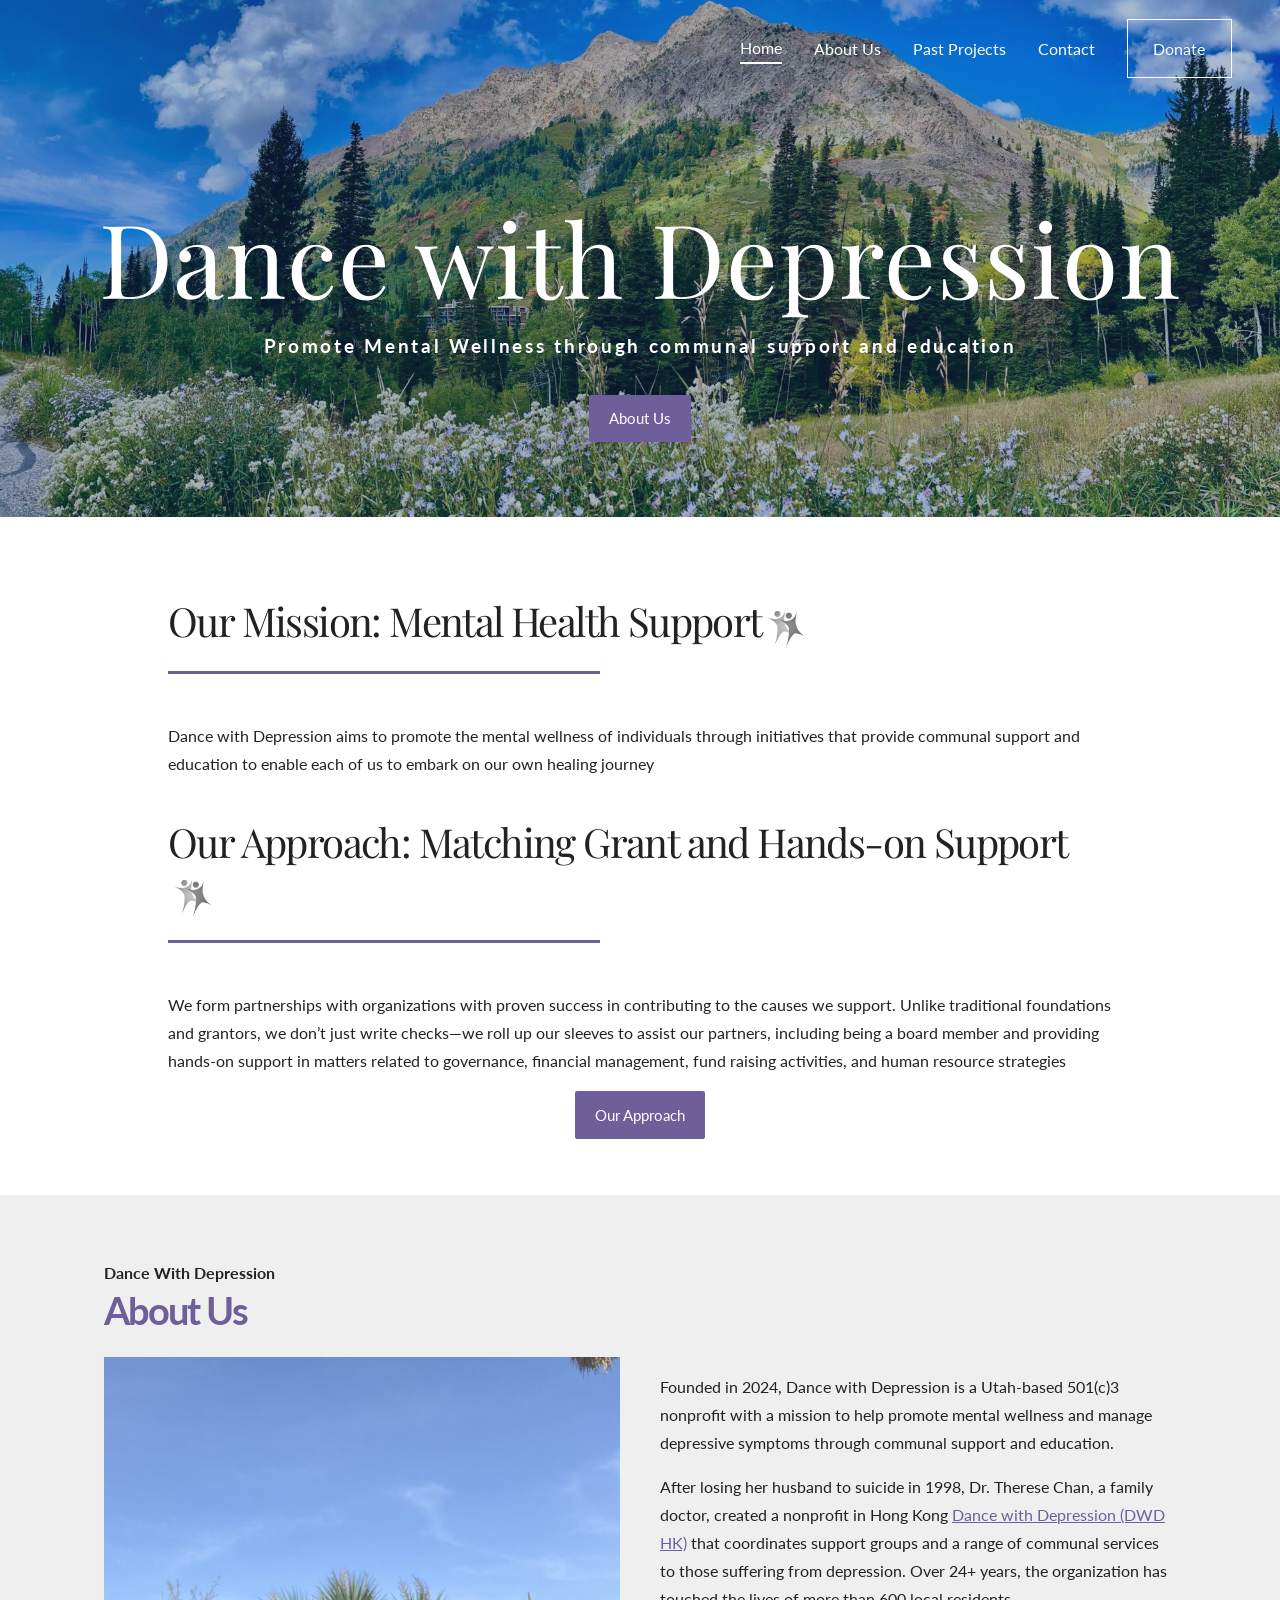
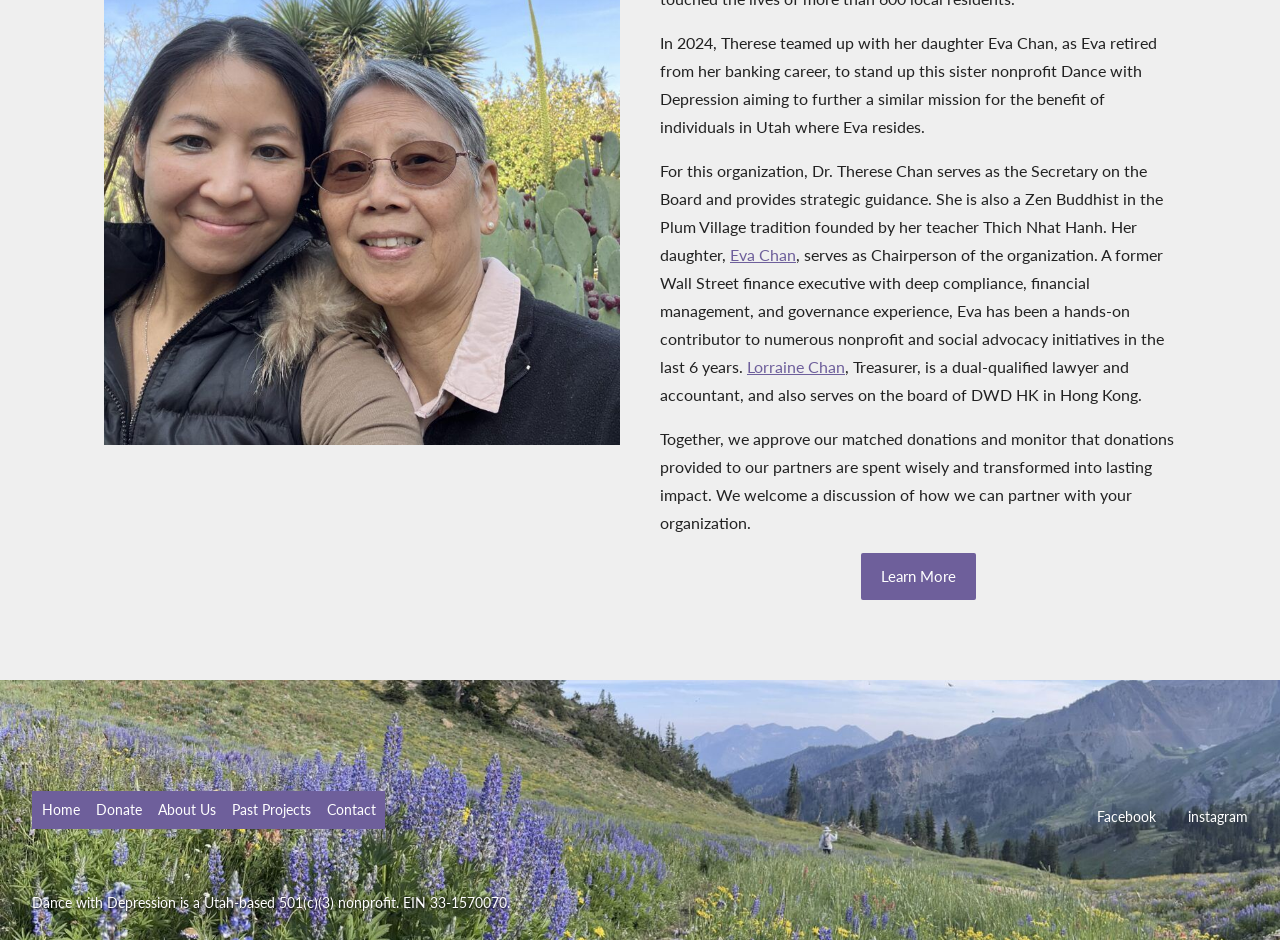
<file: index.html>
<!doctype html><html lang="en"><head><meta charset="utf-8"><meta name="viewport" content="width=device-width,initial-scale=1"><title>Home - Dance with Depression</title><meta name="description" content="Promote mental wellness through communal support and education."><meta property="og:title" content="Home - Dance with Depression"><meta property="og:image" content="https://dancewithdepression.org/images/social-share.png"><link rel="icon" href="images/favicon.png"><link rel="preconnect" href="https://fonts.googleapis.com"><link rel="preconnect" href="https://fonts.gstatic.com" crossorigin><link rel="stylesheet" href="https://fonts.googleapis.com/css2?family=Lato:wght@400;700&family=Playfair+Display:wght@400;600&display=swap"><link rel="stylesheet" href="styles.css?v=20261127"></head><body><a class="skip" href="#main">Skip to content</a><header class="top"><nav aria-label="Main"><a href="index.html" aria-current="page">Home</a><a href="about.html">About Us</a><a href="past-projects.html">Past Projects</a><a href="contact.html">Contact</a><a class="btn-line" href="donate.html">Donate</a></nav></header><main id="main"><section class="hero"><div class="hero-in"><img class="logo" src="images/logo.png" alt="Dance with Depression logo" width="150" height="150"><h1>Dance with Depression</h1><p class="tag">Promote Mental Wellness through communal support and education</p><a class="btn" href="about.html">About Us</a></div></section>
<section class="wrap text"><h2>Our Mission: Mental Health Support<img class="ico" src="images/logo.png" alt=""></h2><p>Dance with Depression aims to promote the mental wellness of individuals through initiatives that provide communal support and education to enable each of us to embark on our own healing journey</p><h2>Our Approach: Matching Grant and Hands-on Support<img class="ico" src="images/logo.png" alt=""></h2><p>We form partnerships with organizations with proven success in contributing to the causes we support. Unlike traditional foundations and grantors, we don’t just write checks—we roll up our sleeves to assist our partners, including being a board member and providing hands-on support in matters related to governance, financial management, fund raising activities, and human resource strategies</p><p class="c"><a class="btn" href="past-projects.html#approach">Our Approach</a></p></section>
<section class="band"><div class="wrap"><p class="label">Dance With Depression</p><h2 class="purple">About Us</h2><div class="two"><div><img width="768" height="1024" src="images/eva-and-therese.jpg" alt="Eva Chan and Dr. Therese Chan"></div><div><p>Founded in 2024, Dance with Depression is a Utah-based 501(c)3 nonprofit with a mission to help promote mental wellness and manage depressive symptoms through communal support and education.</p><p>After losing her husband to suicide in 1998, Dr. Therese Chan, a family doctor, created a nonprofit in Hong Kong <a href="https://www.dwd.org.hk/">Dance with Depression (DWD HK)</a> that coordinates support groups and a range of communal services to those suffering from depression. Over 24+ years, the organization has touched the lives of more than 600 local residents.</p><p>In 2024, Therese teamed up with her daughter Eva Chan, as Eva retired from her banking career, to stand up this sister nonprofit Dance with Depression aiming to further a similar mission for the benefit of individuals in Utah where Eva resides.</p><p>For this organization, Dr. Therese Chan serves as the Secretary on the Board and provides strategic guidance. She is also a Zen Buddhist in the Plum Village tradition founded by her teacher Thich Nhat Hanh. Her daughter, <a href="https://www.linkedin.com/in/evachan101/">Eva Chan</a>, serves as Chairperson of the organization. A former Wall Street finance executive with deep compliance, financial management, and governance experience, Eva has been a hands-on contributor to numerous nonprofit and social advocacy initiatives in the last 6 years. <a href="https://www.linkedin.com/in/lorraine-chan-2460182b/">Lorraine Chan</a>, Treasurer, is a dual-qualified lawyer and accountant, and also serves on the board of DWD HK in Hong Kong.</p><p>Together, we approve our matched donations and monitor that donations provided to our partners are spent wisely and transformed into lasting impact. We welcome a discussion of how we can partner with your organization.</p><p class="c"><a class="btn" href="about.html">Learn More</a></p></div></div></div></section></main><footer class="foot"><nav class="bar" aria-label="Footer"><a href="index.html">Home</a><a href="donate.html">Donate</a><a href="about.html">About Us</a><a href="past-projects.html">Past Projects</a><a href="contact.html">Contact</a></nav><div class="social"><a href="http://www.facebook.com/@dancewithdepression">Facebook</a><a href="http://www.instagram.com/dancewithdepressionus">instagram</a></div><p class="small">Dance with Depression is a Utah-based 501(c)(3) nonprofit. EIN 33-1570070.</p></footer></body></html>
</file>
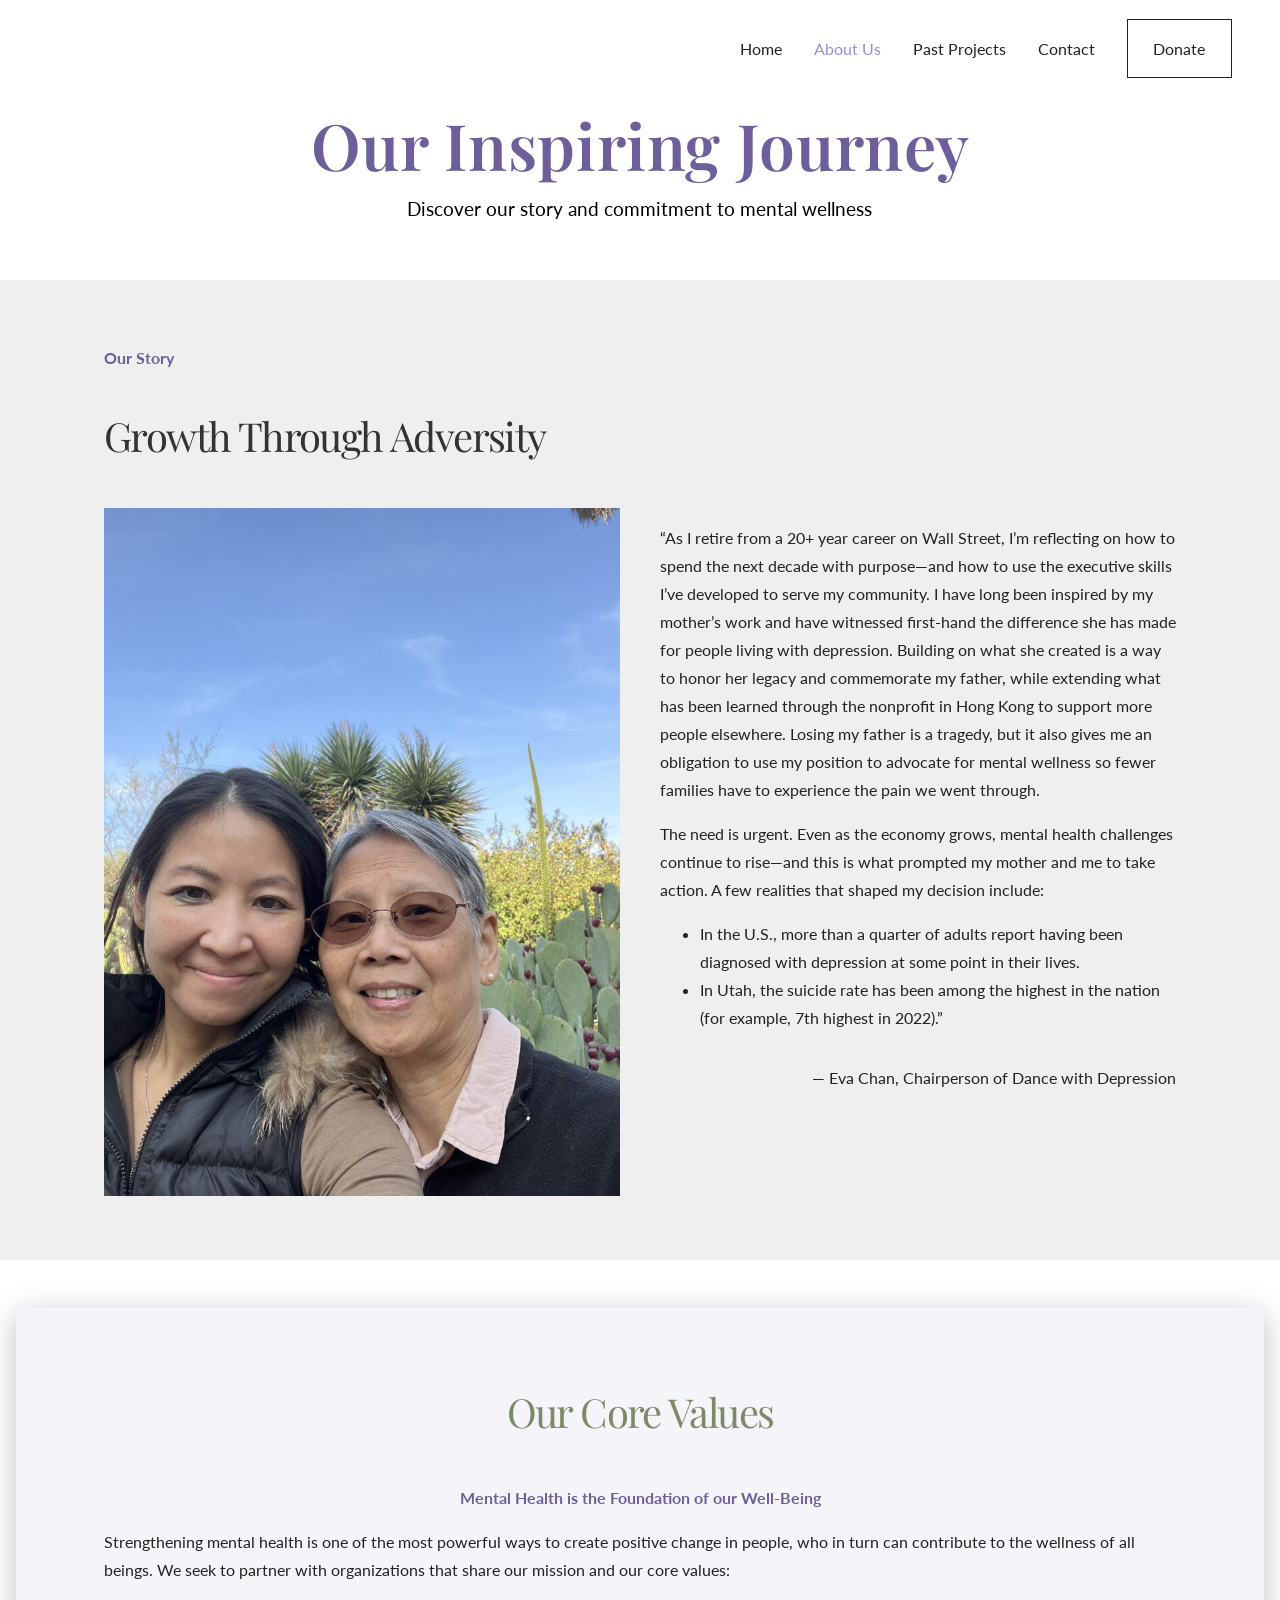
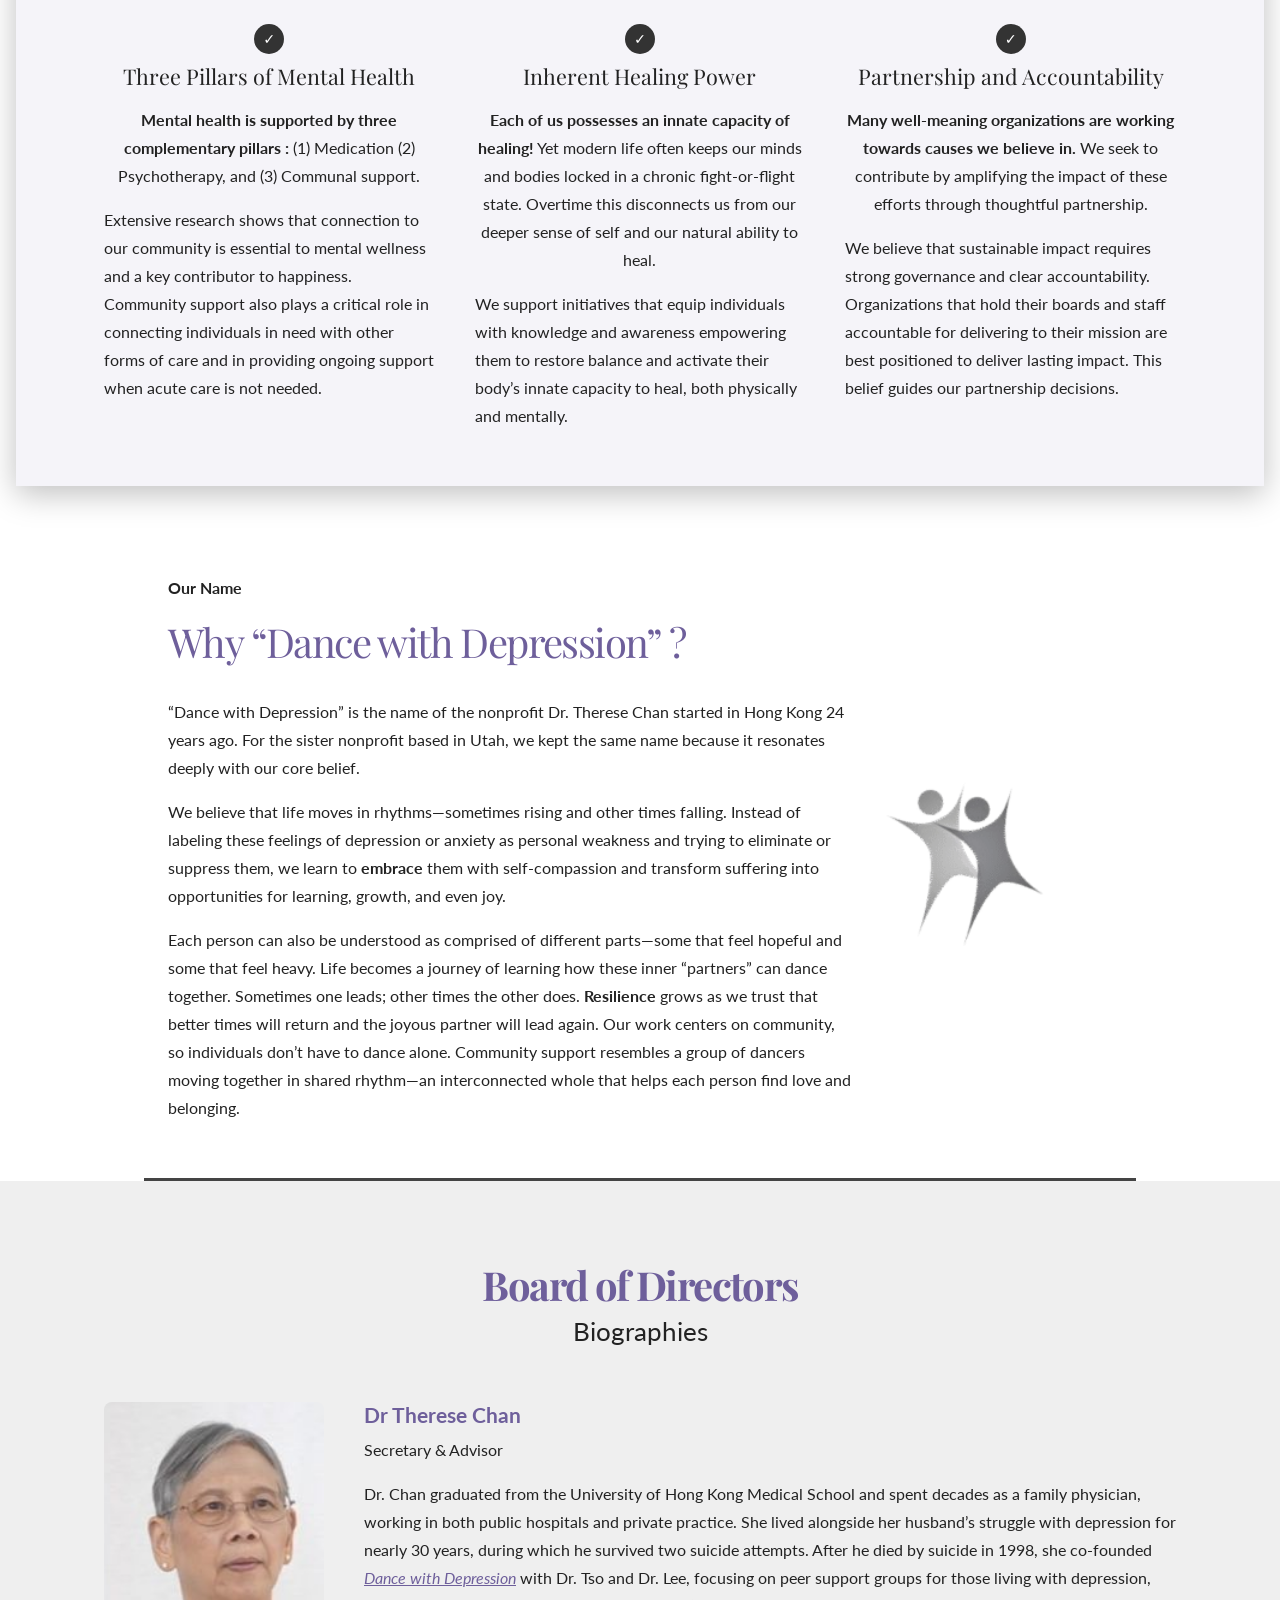
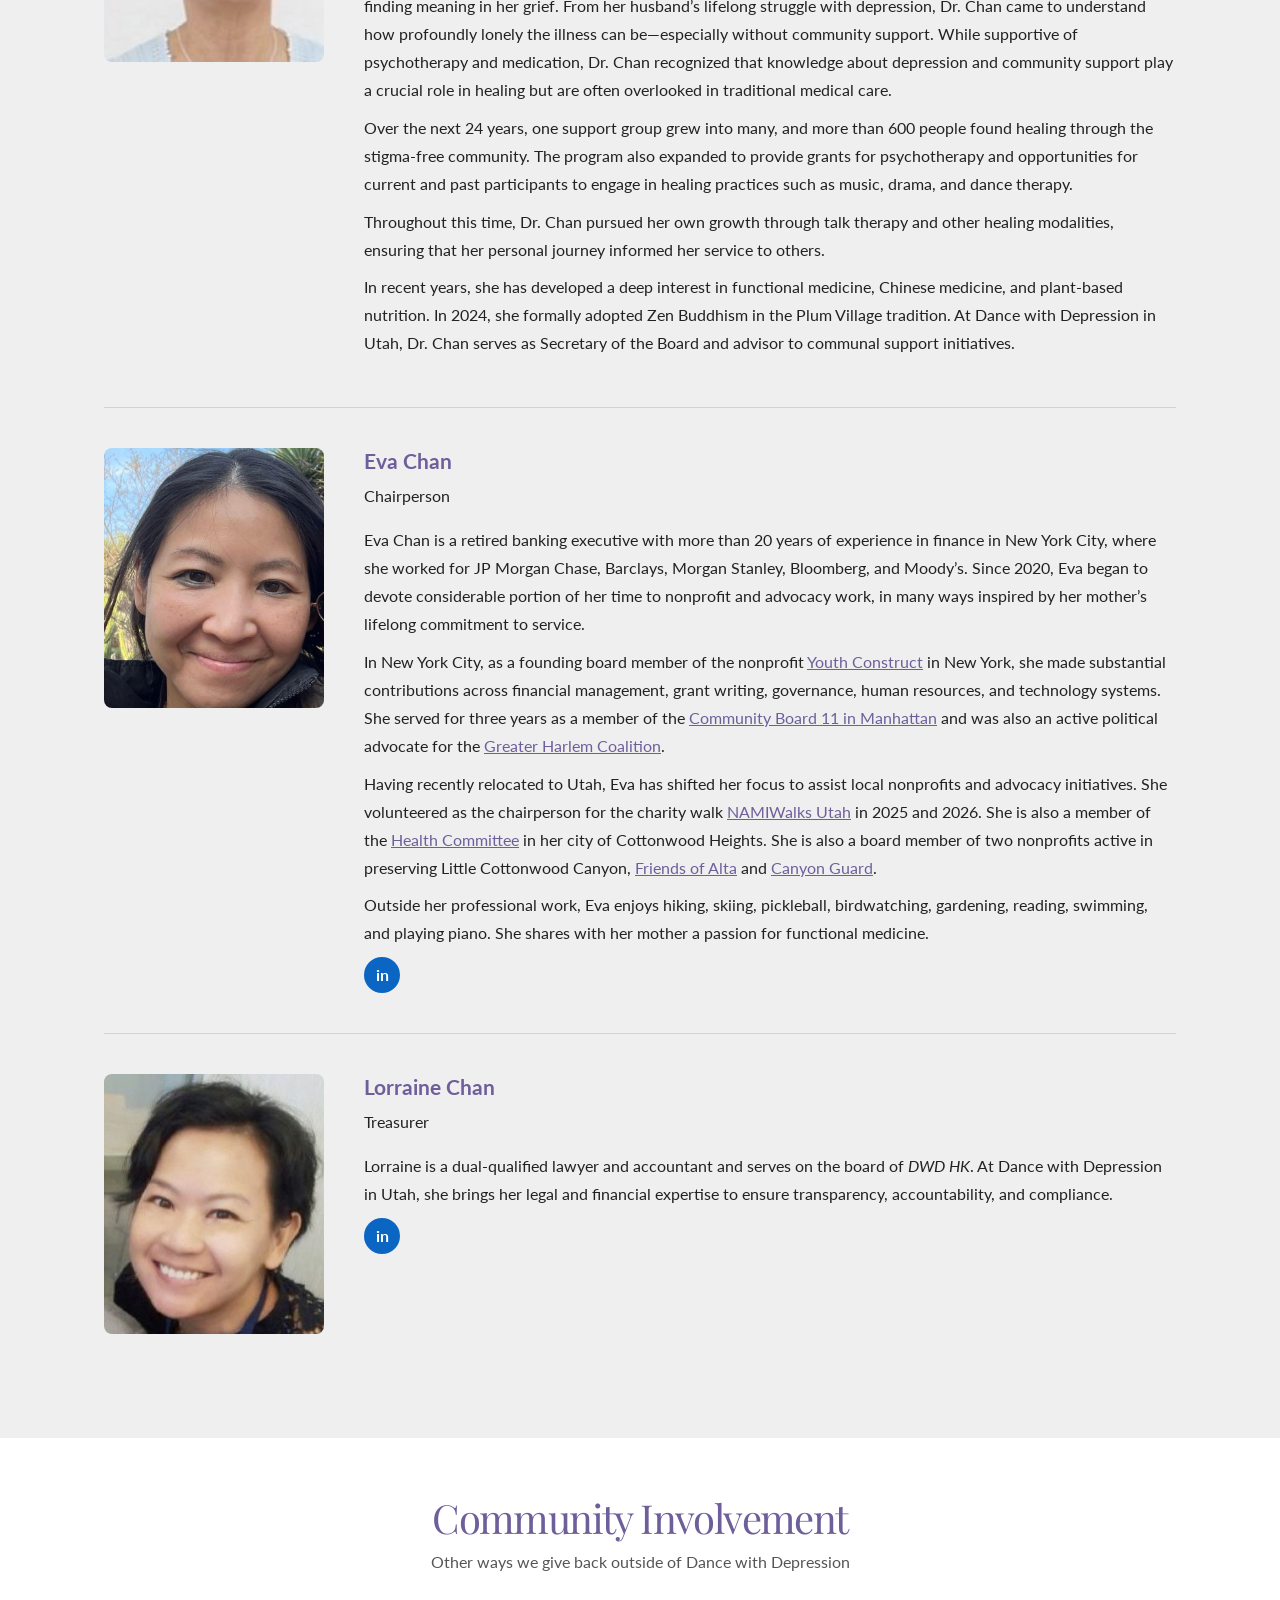
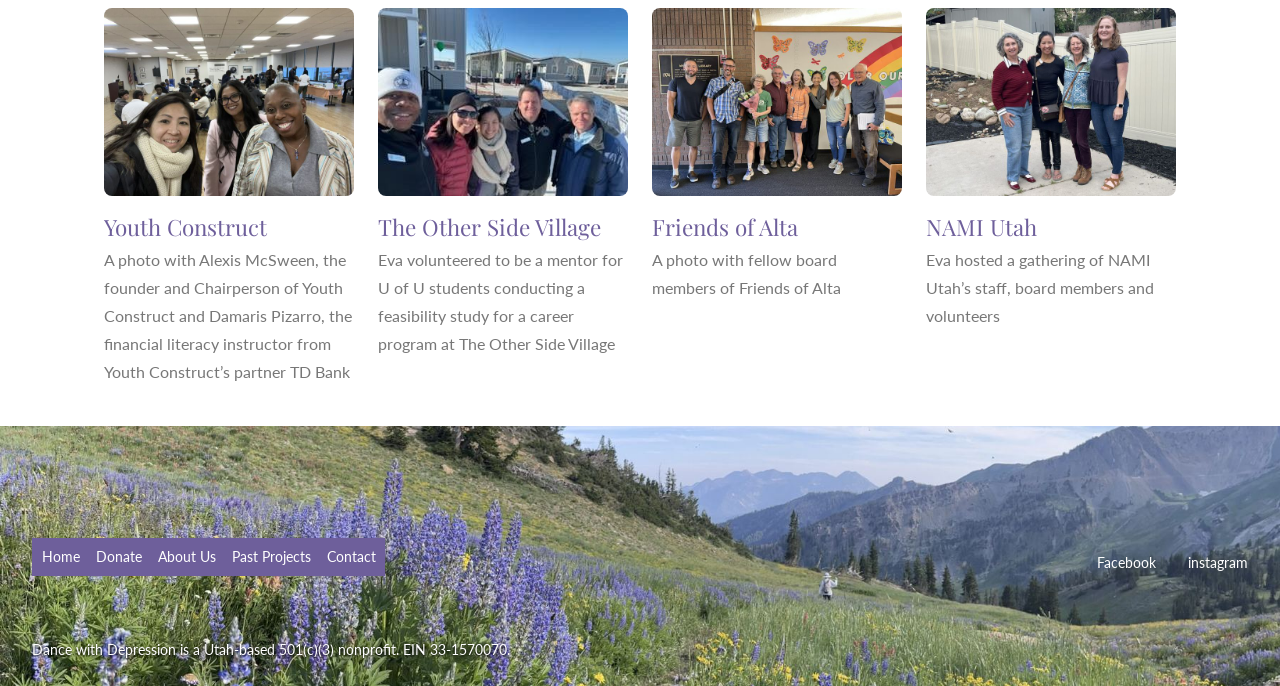
<file: about.html>
<!doctype html><html lang="en"><head><meta charset="utf-8"><meta name="viewport" content="width=device-width,initial-scale=1"><title>About Us - Dance with Depression</title><meta name="description" content="Our story and commitment to mental wellness."><meta property="og:title" content="About Us - Dance with Depression"><meta property="og:image" content="https://dancewithdepression.org/images/social-share.png"><link rel="icon" href="images/favicon.png"><link rel="preconnect" href="https://fonts.googleapis.com"><link rel="preconnect" href="https://fonts.gstatic.com" crossorigin><link rel="stylesheet" href="https://fonts.googleapis.com/css2?family=Lato:wght@400;700&family=Playfair+Display:wght@400;600&display=swap"><link rel="stylesheet" href="styles.css?v=20261127"></head><body class="sub"><a class="skip" href="#main">Skip to content</a><header class="top"><nav aria-label="Main"><a href="index.html">Home</a><a href="about.html" aria-current="page">About Us</a><a href="past-projects.html">Past Projects</a><a href="contact.html">Contact</a><a class="btn-line" href="donate.html">Donate</a></nav></header><main id="main"><section class="hero sm"><div class="hero-in"><h1>Our Inspiring Journey</h1><p class="tag">Discover our story and commitment to mental wellness</p></div></section>
<section class="band"><div class="wrap"><p class="label purple-t">Our Story</p><h2 class="plain">Growth Through Adversity</h2><div class="two"><div><img width="768" height="1024" class="" src="images/eva-and-therese.jpg" alt="Eva Chan and Dr. Therese Chan" loading="lazy"></div><div class="quote"><p>“As I retire from a 20+ year career on Wall Street, I’m reflecting on how to spend the next decade with purpose—and how to use the executive skills I’ve developed to serve my community. I have long been inspired by my mother’s work and have witnessed first-hand the difference she has made for people living with depression. Building on what she created is a way to honor her legacy and commemorate my father, while extending what has been learned through the nonprofit in Hong Kong to support more people elsewhere. Losing my father is a tragedy, but it also gives me an obligation to use my position to advocate for mental wellness so fewer families have to experience the pain we went through.</p><p>The need is urgent. Even as the economy grows, mental health challenges continue to rise—and this is what prompted my mother and me to take action. A few realities that shaped my decision include:</p><ul><li>In the U.S., more than a quarter of adults report having been diagnosed with depression at some point in their lives.</li><li>In Utah, the suicide rate has been among the highest in the nation (for example, 7th highest in 2022).”</li></ul><p class="sig">— Eva Chan, Chairperson of Dance with Depression</p></div></div></div></section>
<section class="values"><div class="wrap"><h2 class="sage c">Our Core Values</h2><p class="c sub-h">Mental Health is the Foundation of our Well-Being</p><p>Strengthening mental health is one of the most powerful ways to create positive change in people, who in turn can contribute to the wellness of all beings. We seek to partner with organizations that share our mission and our core values:</p><div class="cols3">
<div><span class="chk" aria-hidden="true">✓</span><h3>Three Pillars of Mental Health</h3><p class="c"><strong>Mental health is supported by three complementary pillars :</strong> (1) Medication (2) Psychotherapy, and (3) Communal support.</p><p>Extensive research shows that connection to our community is essential to mental wellness and a key contributor to happiness. Community support also plays a critical role in connecting individuals in need with other forms of care and in providing ongoing support when acute care is not needed.</p></div>
<div><span class="chk" aria-hidden="true">✓</span><h3>Inherent Healing Power</h3><p class="c"><strong>Each of us possesses an innate capacity of healing!</strong> Yet modern life often keeps our minds and bodies locked in a chronic fight-or-flight state. Overtime this disconnects us from our deeper sense of self and our natural ability to heal.</p><p>We support initiatives that equip individuals with knowledge and awareness empowering them to restore balance and activate their body’s innate capacity to heal, both physically and mentally.</p></div>
<div><span class="chk" aria-hidden="true">✓</span><h3>Partnership and Accountability</h3><p class="c"><strong>Many well-meaning organizations are working towards causes we believe in.</strong> We seek to contribute by amplifying the impact of these efforts through thoughtful partnership.</p><p>We believe that sustainable impact requires strong governance and clear accountability. Organizations that hold their boards and staff accountable for delivering to their mission are best positioned to deliver lasting impact. This belief guides our partnership decisions.</p></div></div></div></section>
<section class="wrap name"><div><p class="label">Our Name</p><h2 class="purple-h">Why “Dance with Depression” ?</h2><p>“Dance with Depression” is the name of the nonprofit Dr. Therese Chan started in Hong Kong 24 years ago. For the sister nonprofit based in Utah, we kept the same name because it resonates deeply with our core belief.</p><p>We believe that life moves in rhythms—sometimes rising and other times falling. Instead of labeling these feelings of depression or anxiety as personal weakness and trying to eliminate or suppress them, we learn to <strong>embrace</strong> them with self-compassion and transform suffering into opportunities for learning, growth, and even joy.</p><p>Each person can also be understood as comprised of different parts—some that feel hopeful and some that feel heavy. Life becomes a journey of learning how these inner “partners” can dance together. Sometimes one leads; other times the other does. <strong>Resilience</strong> grows as we trust that better times will return and the joyous partner will lead again. Our work centers on community, so individuals don’t have to dance alone. Community support resembles a group of dancers moving together in shared rhythm—an interconnected whole that helps each person find love and belonging.</p></div><img width="150" height="150" class="big-logo" src="images/logo.png" alt="Dance with Depression logo"></section>
<section class="band"><div class="wrap"><h2 class="purple-h c bold">Board of Directors</h2><p class="c bio-sub">Biographies</p><div class="bios">
<article><img width="195" height="205" class="" src="images/therese-headshot.jpg" alt="Dr. Therese Chan" loading="lazy"><div class="bio-text"><h3>Dr Therese Chan</h3><p>Secretary &amp; Advisor</p><p>Dr. Chan graduated from the University of Hong Kong Medical School and spent decades as a family physician, working in both public hospitals and private practice. She lived alongside her husband’s struggle with depression for nearly 30 years, during which he survived two suicide attempts. After he died by suicide in 1998, she co-founded <a href="https://www.dwd.org.hk"><em>Dance with Depression</em></a> with Dr. Tso and Dr. Lee, focusing on peer support groups for those living with depression, finding meaning in her grief. From her husband’s lifelong struggle with depression, Dr. Chan came to understand how profoundly lonely the illness can be—especially without community support. While supportive of psychotherapy and medication, Dr. Chan recognized that knowledge about depression and community support play a crucial role in healing but are often overlooked in traditional medical care.</p><p>Over the next 24 years, one support group grew into many, and more than 600 people found healing through the stigma-free community. The program also expanded to provide grants for psychotherapy and opportunities for current and past participants to engage in healing practices such as music, drama, and dance therapy.</p><p>Throughout this time, Dr. Chan pursued her own growth through talk therapy and other healing modalities, ensuring that her personal journey informed her service to others.</p><p>In recent years, she has developed a deep interest in functional medicine, Chinese medicine, and plant-based nutrition. In 2024, she formally adopted Zen Buddhism in the Plum Village tradition. At Dance with Depression in Utah, Dr. Chan serves as Secretary of the Board and advisor to communal support initiatives.</p></div></article>
<article><img width="637" height="998" class="" src="images/eva-headshot.jpg" alt="Eva Chan" loading="lazy"><div class="bio-text"><h3>Eva Chan</h3><p>Chairperson</p><p>Eva Chan is a retired banking executive with more than 20 years of experience in finance in New York City, where she worked for JP Morgan Chase, Barclays, Morgan Stanley, Bloomberg, and Moody’s. Since 2020, Eva began to devote considerable portion of her time to nonprofit and advocacy work, in many ways inspired by her mother’s lifelong commitment to service.</p><p>In New York City, as a founding board member of the nonprofit <a href="http://www.youthconstruct.org">Youth Construct</a> in New York, she made substantial contributions across financial management, grant writing, governance, human resources, and technology systems. She served for three years as a member of the <a href="https://www.cb11m.org/">Community Board 11 in Manhattan</a> and was also an active political advocate for the <a href="http://www.greaterharlem.nyc">Greater Harlem Coalition</a>.</p><p>Having recently relocated to Utah, Eva has shifted her focus to assist local nonprofits and advocacy initiatives. She volunteered as the chairperson for the charity walk <a href="http://www.namiwalks.org/utah">NAMIWalks Utah</a> in 2025 and 2026. She is also a member of the <a href="https://www.cottonwoodheights.utah.gov/community/health-in-the-heights">Health Committee</a> in her city of Cottonwood Heights. She is also a board member of two nonprofits active in preserving Little Cottonwood Canyon, <a href="http://www.friendsofalta.org">Friends of Alta</a> and <a href="http://www.canyonguard.org">Canyon Guard</a>.</p><p>Outside her professional work, Eva enjoys hiking, skiing, pickleball, birdwatching, gardening, reading, swimming, and playing piano. She shares with her mother a passion for functional medicine.</p><a class="li" href="https://www.linkedin.com/in/evachan101/" aria-label="LinkedIn">in</a></div></article>
<article><img width="400" height="400" class="" src="images/lorraine-headshot.jpg" alt="Lorraine Chan" loading="lazy"><div class="bio-text"><h3>Lorraine Chan</h3><p>Treasurer</p><p>Lorraine is a dual-qualified lawyer and accountant and serves on the board of <em>DWD HK</em>. At Dance with Depression in Utah, she brings her legal and financial expertise to ensure transparency, accountability, and compliance.</p><a class="li" href="https://www.linkedin.com/in/lorraine-chan-2460182b/" aria-label="LinkedIn">in</a></div></article></div></div></section>
<section class="wrap"><h2 class="purple-h c nb">Community Involvement</h2><p class="c sub-note">Other ways we give back outside of Dance with Depression</p><div class="cards">
<figure><img width="640" height="480" class="" src="images/youth-construct.jpg" alt="Youth Construct" loading="lazy"><h3>Youth Construct</h3><p>A photo with Alexis McSween, the founder and Chairperson of Youth Construct and Damaris Pizarro, the financial literacy instructor from Youth Construct’s partner TD Bank</p></figure>
<figure><img width="320" height="240" class="" src="images/other-side-village.jpg" alt="The Other Side Village" loading="lazy"><h3>The Other Side Village</h3><p>Eva volunteered to be a mentor for U of U students conducting a feasibility study for a career program at The Other Side Village</p></figure>
<figure><img width="640" height="480" class="" src="images/friends-of-alta.jpg" alt="Friends of Alta" loading="lazy"><h3>Friends of Alta</h3><p>A photo with fellow board members of Friends of Alta</p></figure>
<figure><img width="640" height="480" class="" src="images/nami-utah-gathering.jpg" alt="NAMI Utah gathering" loading="lazy"><h3>NAMI Utah</h3><p>Eva hosted a gathering of NAMI Utah’s staff, board members and volunteers</p></figure></div></section></main><footer class="foot"><nav class="bar" aria-label="Footer"><a href="index.html">Home</a><a href="donate.html">Donate</a><a href="about.html">About Us</a><a href="past-projects.html">Past Projects</a><a href="contact.html">Contact</a></nav><div class="social"><a href="http://www.facebook.com/@dancewithdepression">Facebook</a><a href="http://www.instagram.com/dancewithdepressionus">instagram</a></div><p class="small">Dance with Depression is a Utah-based 501(c)(3) nonprofit. EIN 33-1570070.</p></footer></body></html>
</file>
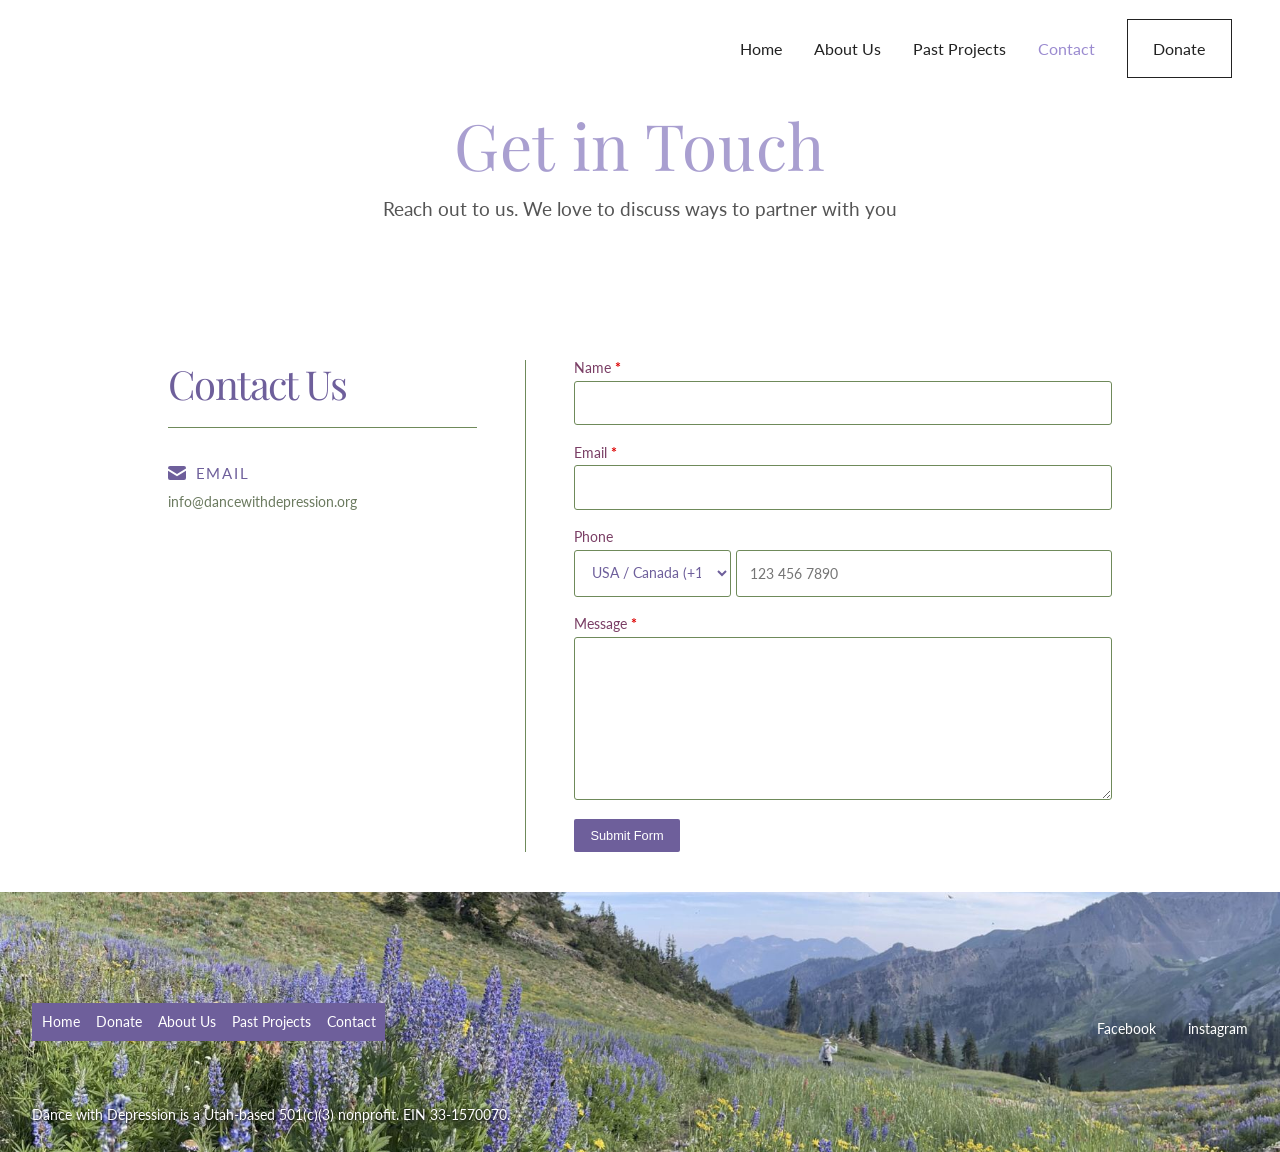
<file: contact.html>
<!doctype html><html lang="en"><head><meta charset="utf-8"><meta name="viewport" content="width=device-width,initial-scale=1"><title>Contact - Dance with Depression</title><meta name="description" content="Reach out to discuss ways to partner with us."><meta property="og:title" content="Contact - Dance with Depression"><meta property="og:image" content="https://dancewithdepression.org/images/social-share.png"><link rel="icon" href="images/favicon.png"><link rel="preconnect" href="https://fonts.googleapis.com"><link rel="preconnect" href="https://fonts.gstatic.com" crossorigin><link rel="stylesheet" href="https://fonts.googleapis.com/css2?family=Lato:wght@400;700&family=Playfair+Display:wght@400;600&display=swap"><link rel="stylesheet" href="styles.css?v=20261127"></head><body class="sub"><a class="skip" href="#main">Skip to content</a><header class="top"><nav aria-label="Main"><a href="index.html">Home</a><a href="about.html">About Us</a><a href="past-projects.html">Past Projects</a><a href="contact.html" aria-current="page">Contact</a><a class="btn-line" href="donate.html">Donate</a></nav></header><main id="main"><section class="hero sm tint"><div class="hero-in"><h1>Get in Touch</h1><p class="tag">Reach out to us. We love to discuss ways to partner with you</p></div></section>
<section class="wrap contact"><div class="cl"><h2 class="purple-h plain">Contact Us</h2><hr><p class="em"><svg width="18" height="14" viewBox="0 0 18 14" aria-hidden="true"><path fill="currentColor" d="M0 2a2 2 0 0 1 2-2h14a2 2 0 0 1 2 2v.5L9 8 0 2.5zM0 4.8l9 5.5 9-5.5V12a2 2 0 0 1-2 2H2a2 2 0 0 1-2-2z"/></svg> EMAIL</p><a class="mail" href="mailto:info@dancewithdepression.org">info@dancewithdepression.org</a></div>
<form action="https://formspree.io/f/mwlorkrr" method="post"><input type="text" name="_gotcha" style="display:none" tabindex="-1" autocomplete="off" aria-hidden="true"><label>Name <b>*</b><input name="name" required autocomplete="name"></label><label>Email <b>*</b><input type="email" name="email" required autocomplete="email"></label><label>Phone<span class="ph"><select name="phone_country" aria-label="Country code"><option>USA / Canada (+1)</option><option>United Kingdom (+44)</option><option>Hong Kong (+852)</option><option>China (+86)</option><option>Australia (+61)</option><option>Other</option></select><input type="tel" name="phone" placeholder="123 456 7890" autocomplete="tel-national"></span></label><label>Message <b>*</b><textarea name="message" rows="8" required></textarea></label><button class="btn sm-btn" type="submit">Submit Form</button></form></section></main><footer class="foot"><nav class="bar" aria-label="Footer"><a href="index.html">Home</a><a href="donate.html">Donate</a><a href="about.html">About Us</a><a href="past-projects.html">Past Projects</a><a href="contact.html">Contact</a></nav><div class="social"><a href="http://www.facebook.com/@dancewithdepression">Facebook</a><a href="http://www.instagram.com/dancewithdepressionus">instagram</a></div><p class="small">Dance with Depression is a Utah-based 501(c)(3) nonprofit. EIN 33-1570070.</p></footer></body></html>
</file>
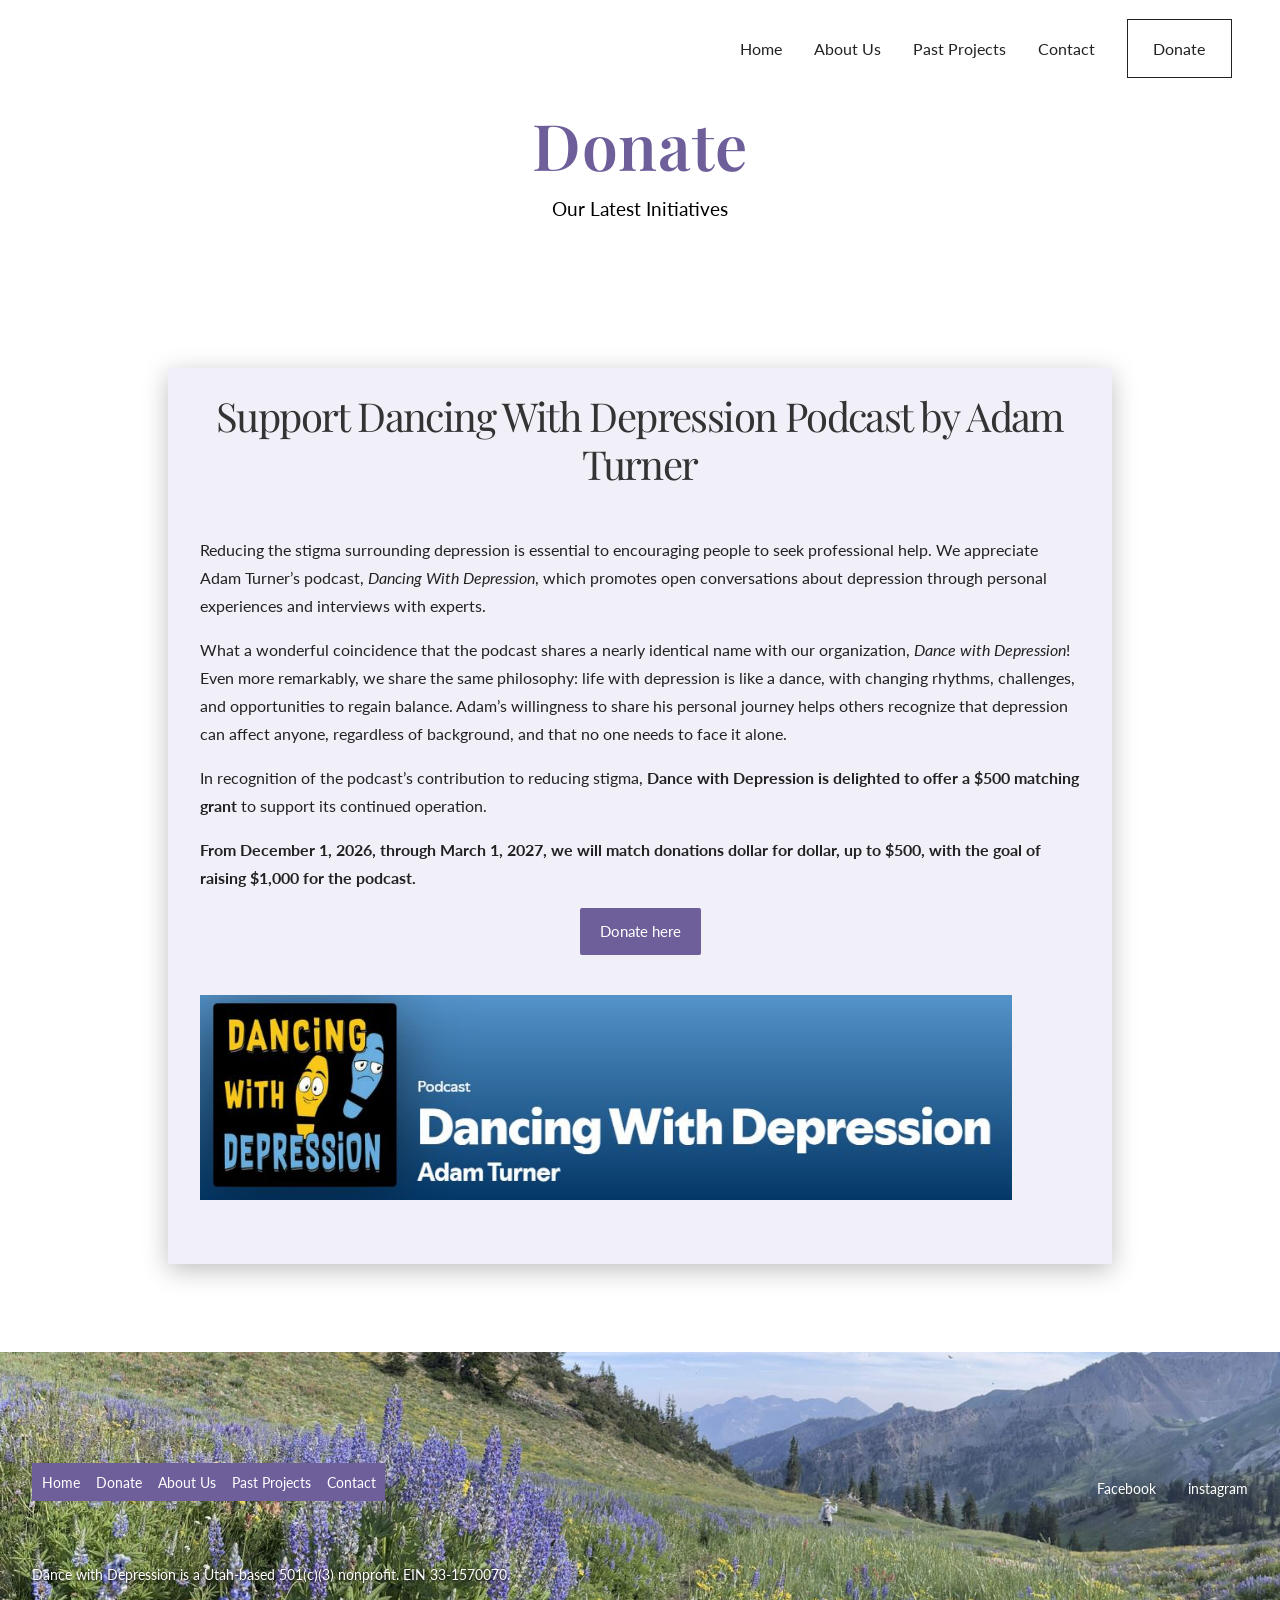
<file: donate.html>
<!doctype html><html lang="en"><head><meta charset="utf-8"><meta name="viewport" content="width=device-width,initial-scale=1"><title>Donate - Dance with Depression</title><meta name="description" content="Our latest initiatives: support the Dancing With Depression podcast."><meta property="og:title" content="Donate - Dance with Depression"><meta property="og:image" content="https://dancewithdepression.org/images/social-share.png"><link rel="icon" href="images/favicon.png"><link rel="preconnect" href="https://fonts.googleapis.com"><link rel="preconnect" href="https://fonts.gstatic.com" crossorigin><link rel="stylesheet" href="https://fonts.googleapis.com/css2?family=Lato:wght@400;700&family=Playfair+Display:wght@400;600&display=swap"><link rel="stylesheet" href="styles.css?v=20261127"></head><body class="sub"><a class="skip" href="#main">Skip to content</a><header class="top"><nav aria-label="Main"><a href="index.html">Home</a><a href="about.html">About Us</a><a href="past-projects.html">Past Projects</a><a href="contact.html">Contact</a><a class="btn-line" href="donate.html">Donate</a></nav></header><main id="main"><section class="hero sm"><div class="hero-in"><h1>Donate</h1><p class="tag">Our Latest Initiatives</p></div></section>
<section class="wrap text podcast"><div class="card"><h2 class="plain c bk">Support Dancing With Depression Podcast by Adam Turner</h2><p>Reducing the stigma surrounding depression is essential to encouraging people to seek professional help. We appreciate Adam Turner’s podcast, <em>Dancing With Depression</em>, which promotes open conversations about depression through personal experiences and interviews with experts.</p><p>What a wonderful coincidence that the podcast shares a nearly identical name with our organization, <em>Dance with Depression</em>! Even more remarkably, we share the same philosophy: life with depression is like a dance, with changing rhythms, challenges, and opportunities to regain balance. Adam’s willingness to share his personal journey helps others recognize that depression can affect anyone, regardless of background, and that no one needs to face it alone.</p><p>In recognition of the podcast’s contribution to reducing stigma, <strong>Dance with Depression is delighted to offer a $500 matching grant</strong> to support its continued operation.</p><p><strong>From December 1, 2026, through March 1, 2027, we will match donations dollar for dollar, up to $500, with the goal of raising $1,000 for the podcast.</strong></p><p class="c"><a class="btn" href="https://www.zeffy.com/en-US/donation-form/donate-to-dancing-with-depression-podcast">Donate here</a></p><a href="https://open.spotify.com/show/7tK5AiiuhHCbL87qJn6QFZ" class="banner"><img width="975" height="246" src="images/podcast-banner.jpg" alt="Dancing With Depression podcast by Adam Turner, on Spotify" loading="lazy"></a></div></section>
</main><footer class="foot"><nav class="bar" aria-label="Footer"><a href="index.html">Home</a><a href="donate.html">Donate</a><a href="about.html">About Us</a><a href="past-projects.html">Past Projects</a><a href="contact.html">Contact</a></nav><div class="social"><a href="http://www.facebook.com/@dancewithdepression">Facebook</a><a href="http://www.instagram.com/dancewithdepressionus">instagram</a></div><p class="small">Dance with Depression is a Utah-based 501(c)(3) nonprofit. EIN 33-1570070.</p></footer></body></html>
</file>
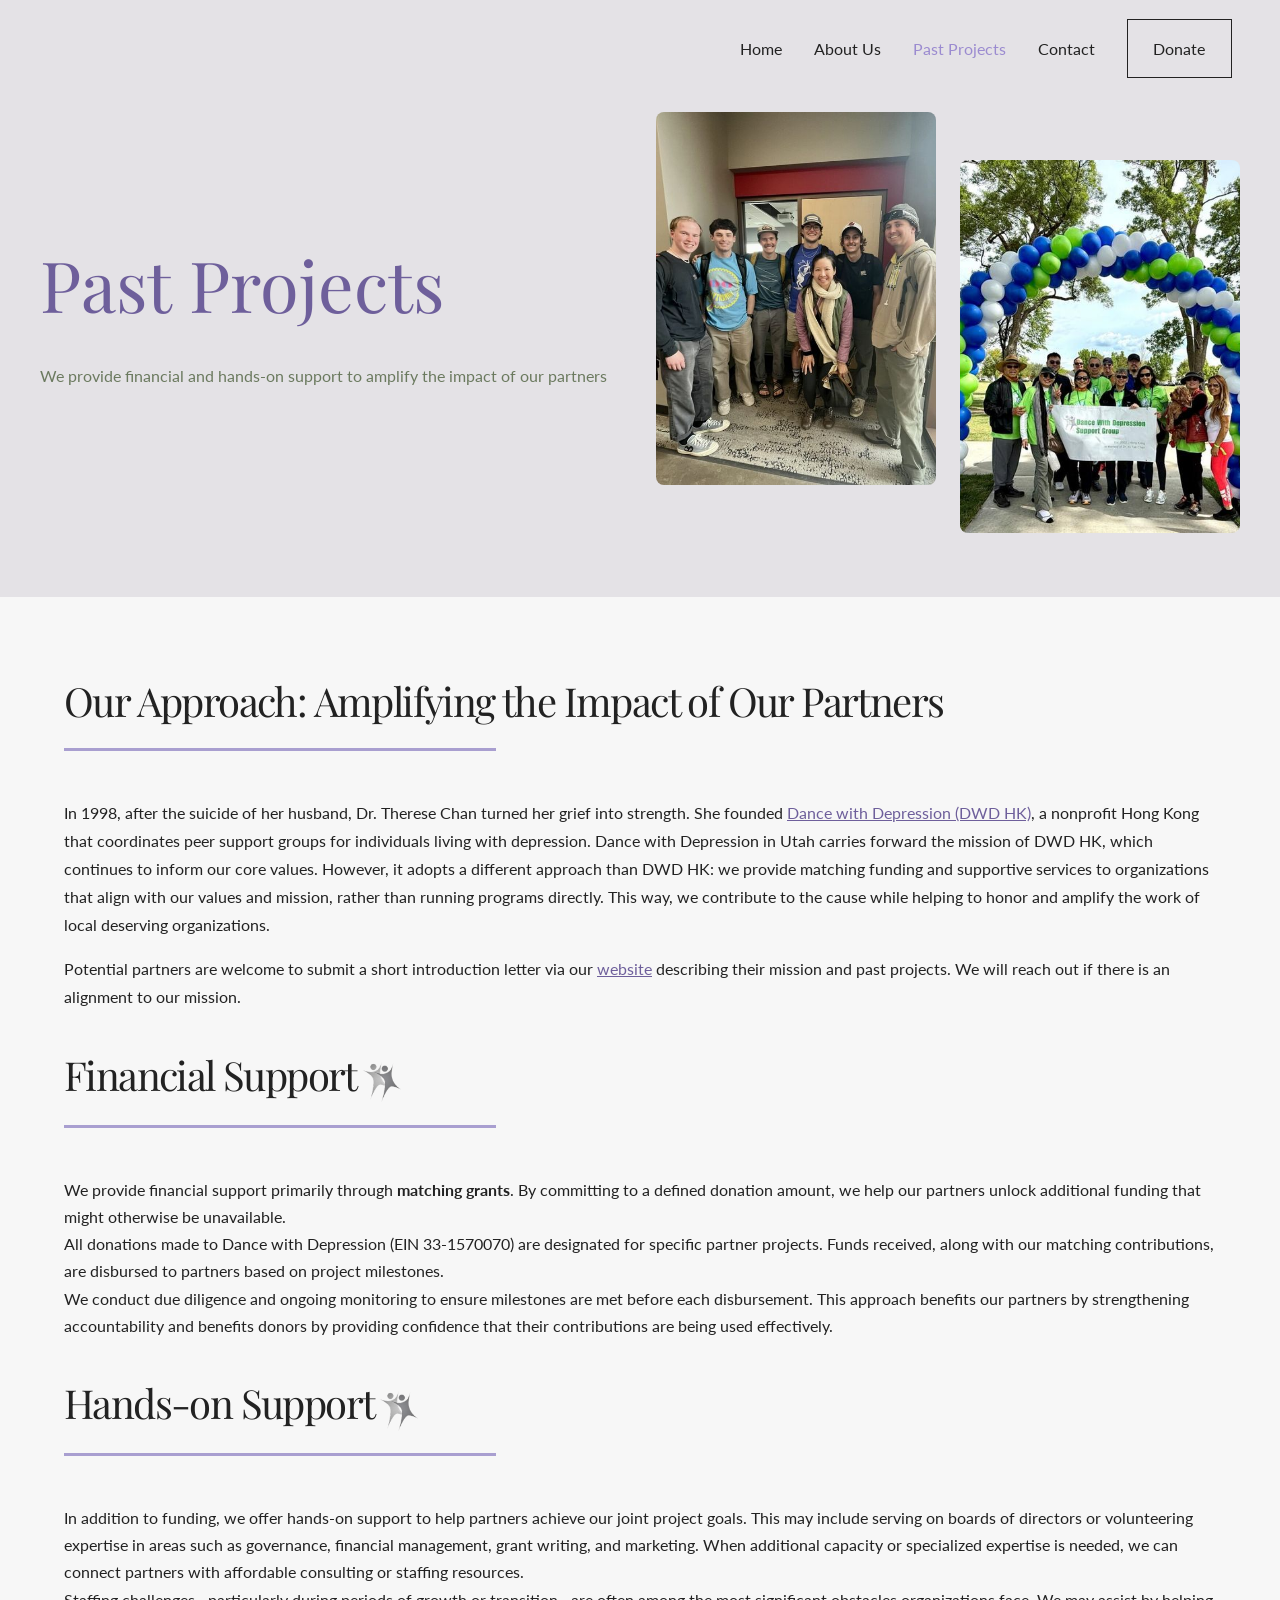
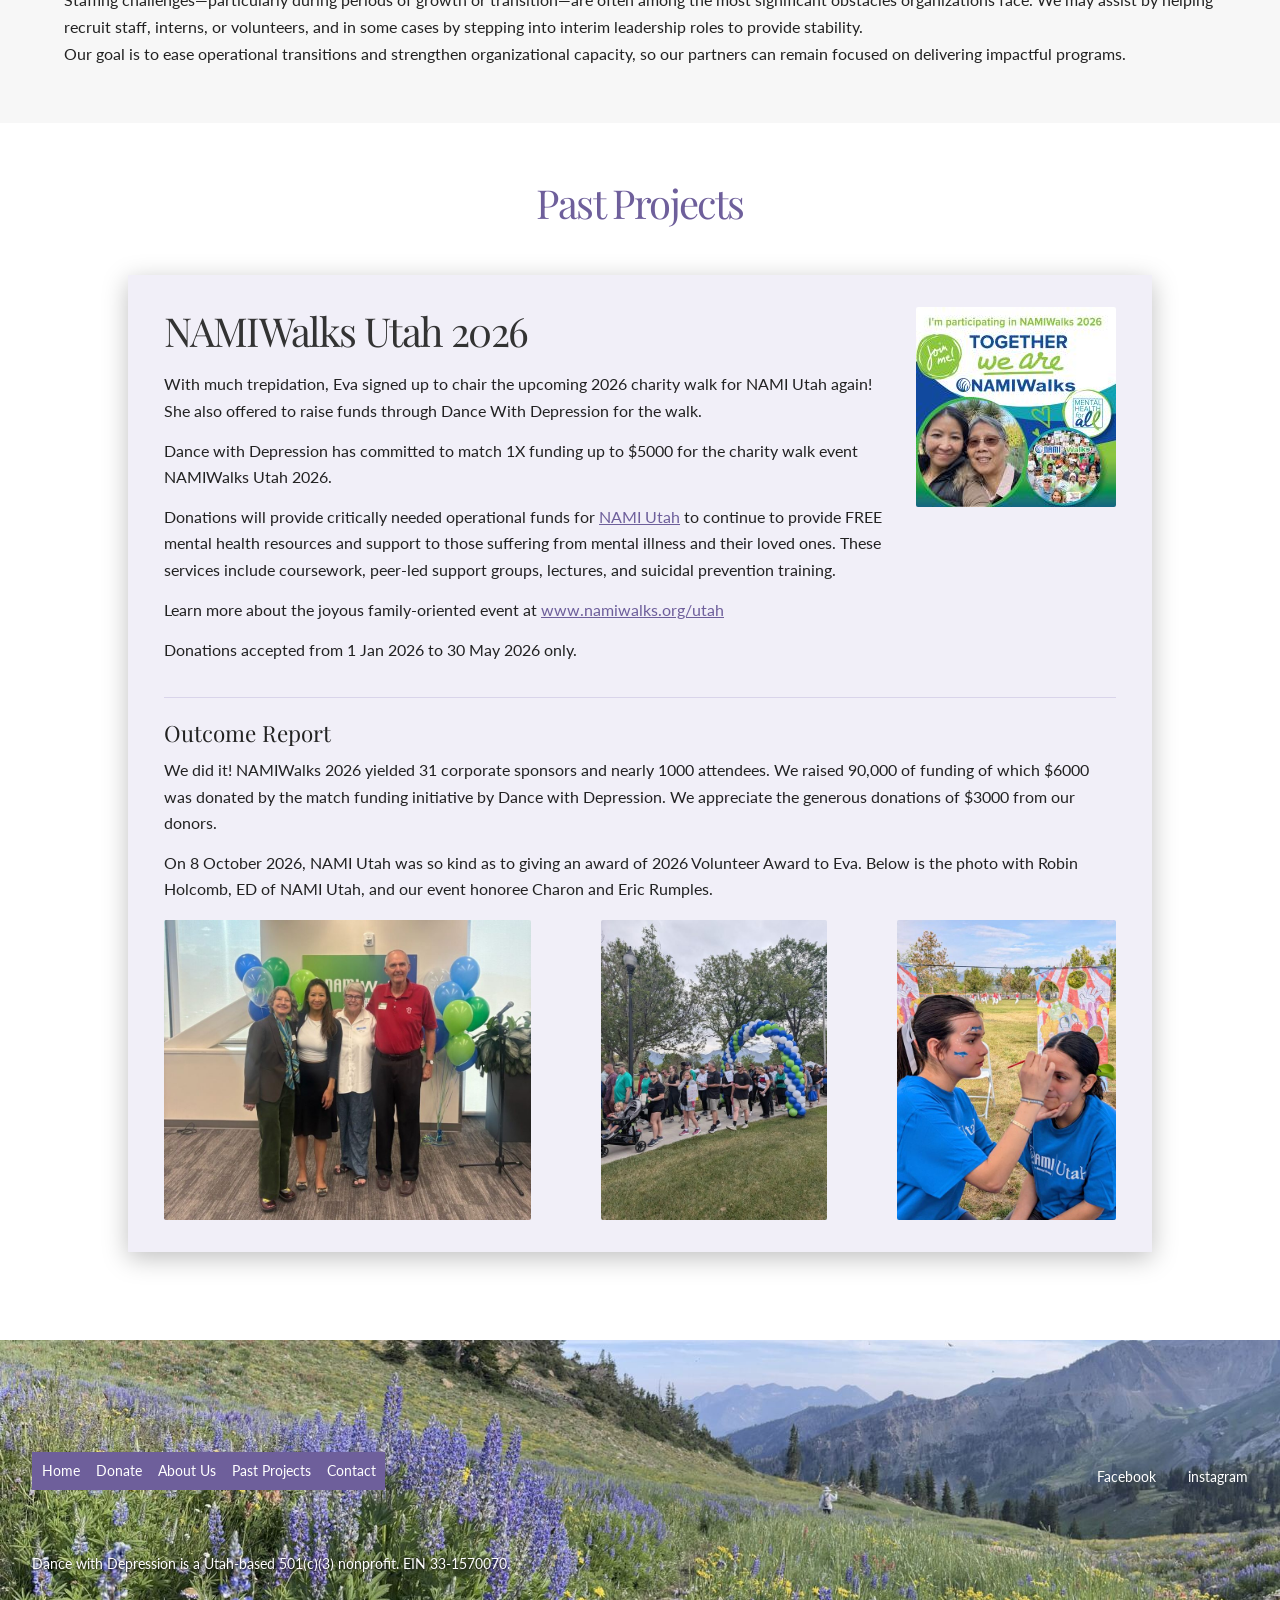
<file: past-projects.html>
<!doctype html><html lang="en"><head><meta charset="utf-8"><meta name="viewport" content="width=device-width,initial-scale=1"><title>Past Projects - Dance with Depression</title><meta name="description" content="Past projects, and how we partner with organizations through matching grants and hands-on support."><meta property="og:title" content="Past Projects - Dance with Depression"><meta property="og:image" content="https://dancewithdepression.org/images/social-share.png"><link rel="icon" href="images/favicon.png"><link rel="preconnect" href="https://fonts.googleapis.com"><link rel="preconnect" href="https://fonts.gstatic.com" crossorigin><link rel="stylesheet" href="https://fonts.googleapis.com/css2?family=Lato:wght@400;700&family=Playfair+Display:wght@400;600&display=swap"><link rel="stylesheet" href="styles.css?v=20261127"></head><body class="sub"><a class="skip" href="#main">Skip to content</a><header class="top"><nav aria-label="Main"><a href="index.html">Home</a><a href="about.html">About Us</a><a href="past-projects.html" aria-current="page">Past Projects</a><a href="contact.html">Contact</a><a class="btn-line" href="donate.html">Donate</a></nav></header><main id="main" class="approach"><section class="split"><div class="split-in"><div><h1>Past Projects</h1><p class="sage-p">We provide financial and hands-on support to amplify the impact of our partners</p></div><div class="pics"><img width="600" height="667" src="images/uofu-students.jpg" alt="Eva Chan with students" loading="lazy"><img width="600" height="555" src="images/namiwalks-team.jpg" alt="Dance with Depression team at a NAMI walk" loading="lazy"></div></div></section>
<section class="soft" id="approach"><div class="wrap text"><h2>Our Approach: Amplifying the Impact of Our Partners</h2><p>In 1998, after the suicide of her husband, Dr. Therese Chan turned her grief into strength. She founded <a href="https://www.dwd.org.hk/">Dance with Depression (DWD HK)</a>, a nonprofit Hong Kong that coordinates peer support groups for individuals living with depression. Dance with Depression in Utah carries forward the mission of DWD HK, which continues to inform our core values. However, it adopts a different approach than DWD HK: we provide matching funding and supportive services to organizations that align with our values and mission, rather than running programs directly. This way, we contribute to the cause while helping to honor and amplify the work of local deserving organizations.</p><p>Potential partners are welcome to submit a short introduction letter via our <a href="contact.html">website</a> describing their mission and past projects. We will reach out if there is an alignment to our mission.</p>
<h2>Financial Support<img class="ico" src="images/logo.png" alt=""></h2><p class="tight">We provide financial support primarily through <strong>matching grants</strong>. By committing to a defined donation amount, we help our partners unlock additional funding that might otherwise be unavailable.<br>All donations made to Dance with Depression (EIN 33-1570070) are designated for specific partner projects. Funds received, along with our matching contributions, are disbursed to partners based on project milestones.<br>We conduct due diligence and ongoing monitoring to ensure milestones are met before each disbursement. This approach benefits our partners by strengthening accountability and benefits donors by providing confidence that their contributions are being used effectively.</p>
<h2>Hands-on Support<img class="ico" src="images/logo.png" alt=""></h2><p class="tight">In addition to funding, we offer hands-on support to help partners achieve our joint project goals. This may include serving on boards of directors or volunteering expertise in areas such as governance, financial management, grant writing, and marketing. When additional capacity or specialized expertise is needed, we can connect partners with affordable consulting or staffing resources.<br>Staffing challenges—particularly during periods of growth or transition—are often among the most significant obstacles organizations face. We may assist by helping recruit staff, interns, or volunteers, and in some cases by stepping into interim leadership roles to provide stability.<br>Our goal is to ease operational transitions and strengthen organizational capacity, so our partners can remain focused on delivering impactful programs.</p></div></section>
<section class="wrap text"><h2 class="purple-h c">Past Projects</h2><div class="card nami"><div class="nami-top"><div><h2 class="plain">NAMIWalks Utah 2026</h2><p>With much trepidation, Eva signed up to chair the upcoming 2026 charity walk for NAMI Utah again! She also offered to raise funds through Dance With Depression for the walk.</p><p>Dance with Depression has committed to match 1X funding up to $5000 for the charity walk event NAMIWalks Utah 2026.</p><p>Donations will provide critically needed operational funds for <a href="http://www.namiut.org">NAMI Utah</a> to continue to provide FREE mental health resources and support to those suffering from mental illness and their loved ones. These services include coursework, peer-led support groups, lectures, and suicidal prevention training.</p><p>Learn more about the joyous family-oriented event at <a href="https://www.namiwalks.org/utah">www.namiwalks.org/utah</a></p><p>Donations accepted from 1 Jan 2026 to 30 May 2026 only.</p></div><img class="flyer" width="200" height="200" src="images/namiwalks-flyer.jpg" alt="I'm participating in NAMIWalks 2026: Together we are NAMIWalks" loading="lazy"></div><hr><h3 class="serif">Outcome Report</h3><p>We did it! NAMIWalks 2026 yielded 31 corporate sponsors and nearly 1000 attendees. We raised 90,000 of funding of which $6000 was donated by the match funding initiative by Dance with Depression. We appreciate the generous donations of $3000 from our donors.</p><p>On 8 October 2026, NAMI Utah was so kind as to giving an award of 2026 Volunteer Award to Eva. Below is the photo with Robin Holcomb, ED of NAMI Utah, and our event honoree Charon and Eric Rumples.</p><div class="strip"><img src="images/namiwalks-volunteer-award.jpg" alt="Eva receiving the 2026 NAMI Utah Volunteer Award" loading="lazy"><img src="images/namiwalks-walkers.jpg" alt="NAMIWalks Utah 2026 walkers" loading="lazy"><img src="images/namiwalks-face-painting.jpg" alt="Volunteers painting faces at NAMIWalks Utah" loading="lazy"></div></div></section></main><footer class="foot"><nav class="bar" aria-label="Footer"><a href="index.html">Home</a><a href="donate.html">Donate</a><a href="about.html">About Us</a><a href="past-projects.html">Past Projects</a><a href="contact.html">Contact</a></nav><div class="social"><a href="http://www.facebook.com/@dancewithdepression">Facebook</a><a href="http://www.instagram.com/dancewithdepressionus">instagram</a></div><p class="small">Dance with Depression is a Utah-based 501(c)(3) nonprofit. EIN 33-1570070.</p></footer></body></html>
</file>
<file: styles.css>
/* Tokens: edit colors, fonts, and hero/footer photos here */
:root{--purple:#6e5f9b;--ink:#222;--gray:#efefef;--serif:"Playfair Display",Georgia,serif;--sans:"Lato",system-ui,sans-serif;
--hero:linear-gradient(rgba(25,60,120,.35),rgba(25,60,120,.35)),url("images/devils-castle.jpg") center/cover,linear-gradient(#4277b5,#1d3f6e);
--foot:url("images/wildflowers.jpg") center/cover,linear-gradient(#5d7f5a,#3b5f7e)}
*{box-sizing:border-box}body{margin:0;font:1rem/1.75 var(--sans);color:var(--ink);background:#fff}
h1,h2{font-family:var(--serif);font-weight:400}h2{font-size:clamp(1.7rem,3.2vw,2.5rem);letter-spacing:-.04em;line-height:1.2;margin:2.5rem 0 3rem}
h2::after{content:"";display:block;width:min(432px,100%);height:3px;background:var(--purple);margin-top:1.4rem}h3{font:700 1.3rem var(--sans)}
a{color:var(--purple)}img{max-width:100%;height:auto;display:block}.ico{display:inline;height:1.1em;width:auto;margin-left:.3rem;vertical-align:middle}
.skip{position:absolute;left:-999px}.skip:focus{left:1rem;top:1rem;background:#fff;padding:.5rem;z-index:9}:focus-visible{outline:3px solid var(--purple);outline-offset:2px}
.top{position:absolute;top:0;left:0;right:0;z-index:5;padding:1.2rem 3rem}.top nav{display:flex;flex-wrap:wrap;gap:2rem;justify-content:flex-end;align-items:center}.top a{color:#fff;text-decoration:none}.top a[aria-current]{border-bottom:2px solid #fff}
.btn-line{border:1px solid #fff;padding:.9rem 1.6rem}
.btn{display:inline-block;background:var(--purple);color:#fff!important;padding:.65rem 1.25rem;border-radius:2px;text-decoration:none;font-weight:400;font-size:.95rem}.btn.alt{background:transparent;color:var(--purple)!important;border:2px solid var(--purple)}
.hero{min-height:517px;display:grid;place-items:center;background:var(--hero);color:#fff;text-align:center;padding:6rem 1.5rem 3rem}.hero.sm{min-height:320px}
.hero-in{max-width:70rem}.logo{margin:0 auto -4.5rem;position:relative;z-index:-1;opacity:.9}.hero h1{font-size:clamp(2.6rem,8vw,6.5rem);line-height:1.1;margin:0;font-weight:400;letter-spacing:.01em}
.tag{font-size:clamp(.9rem,1.6vw,1.2rem);font-weight:700;letter-spacing:.14em;margin:1rem 0 2rem}.hero.sm h1{font-size:clamp(2rem,5vw,3.6rem)}
.wrap{max-width:70rem;margin:0 auto;padding:2.5rem 1.5rem}.text{max-width:62rem}.narrow{max-width:50rem}.c{text-align:center}.label{font-weight:700;margin:0}.purple{color:var(--purple);font:700 clamp(1.8rem,3vw,2.4rem) var(--sans);letter-spacing:-.05em;margin:0 0 1.5rem}.purple::after{display:none}
.band{background:var(--gray)}.band>.wrap{padding:4rem 1.5rem}.two{display:grid;gap:2.5rem;grid-template-columns:repeat(auto-fit,minmax(18rem,1fr));align-items:start}
.row,.grid{display:grid;gap:1rem;grid-template-columns:repeat(auto-fit,minmax(15rem,1fr))}.grid figure{margin:0}figcaption{font-size:.95rem;margin-top:.5rem}
.person{display:grid;grid-template-columns:10rem 1fr;gap:1.5rem;margin:2rem 0}.role{color:var(--purple);font-weight:700;margin:.2rem 0}
blockquote{margin:0;border-left:4px solid var(--purple);padding-left:1.25rem;font:1.15rem/1.7 var(--sans)}blockquote footer{background:none;padding:0;font-weight:700;color:var(--ink)}
form{display:grid;gap:1rem;margin-top:1.5rem}label{display:grid;gap:.3rem;font-weight:700}input,textarea{font:inherit;padding:.65rem;border:1px solid #999}
.foot{background:var(--foot);min-height:260px;padding:5rem 2rem 1.5rem;display:flex;flex-wrap:wrap;gap:2rem;justify-content:space-between;align-items:flex-end;color:#fff}
.bar{display:flex;gap:1rem;background:var(--purple);padding:.4rem .6rem}.bar a,.social a{color:#fff;text-decoration:none;font-size:.9rem}.social{display:flex;gap:2rem}.foot .small{width:100%;font-size:.85rem;margin:0;text-shadow:0 1px 3px #000}
@media(max-width:700px){.top{padding:1rem}.top nav{gap:1rem;justify-content:center}.person{grid-template-columns:1fr}.person img{max-width:12rem}.logo{margin-bottom:-3rem;width:100px}}

/* Inner pages: white header and title area */
.sub .top a{color:#222}.sub .top a[aria-current]{color:#9b8bd0;border:0}.sub .btn-line{border-color:#222}
.hero.sm{background:#fff;color:#222;min-height:460px}.hero.sm h1{color:var(--purple);font-weight:600;font-size:clamp(2.2rem,5vw,4rem)}.hero.sm .tag{letter-spacing:0;font-weight:400;font-size:1.2rem;color:#000}
h2.plain::after,h2.sage::after,h2.purple-h::after{display:none}h2.plain{color:#333}h2.purple-h{color:var(--purple);margin:1rem 0 2rem}h2.bold{font-weight:700;margin-bottom:0}h2.sage{color:#7d8a6a}.purple-t{color:var(--purple)}
.quote p,.quote li{max-width:none}.sig{text-align:right;margin-top:2rem}
.values{background:#f5f4f9;box-shadow:0 8px 30px rgba(0,0,0,.25);margin:3rem 1rem}.sub-h{color:var(--purple);font-weight:700}
.cols3{display:grid;gap:2.5rem;grid-template-columns:repeat(auto-fit,minmax(16rem,1fr));align-items:start;margin-top:2.5rem}.cols3 h3{font:400 1.35rem var(--serif);text-align:center;margin:.5rem 0}
.chk{display:grid;place-items:center;width:30px;height:30px;border-radius:50%;background:#333;color:#fff;font-size:.9rem;margin:0 auto}
.name{display:grid;gap:2rem;grid-template-columns:3fr 1fr;align-items:center;border-bottom:3px solid #444;max-width:62rem}.big-logo{width:100%;max-width:180px}
.label{font-weight:700}.bio-sub{font-size:1.6rem;margin:0 0 2rem}.bios article p{margin:.6rem 0}.bios h3{font:700 1.3rem var(--sans);color:var(--purple);text-align:left}.bios img{border-radius:8px;margin-bottom:1rem}
.li{display:inline-grid;place-items:center;width:36px;height:36px;border-radius:50%;background:#0a66c2;color:#fff!important;font-weight:700;text-decoration:none}
.cards{display:grid;gap:1.5rem;grid-template-columns:repeat(auto-fit,minmax(15rem,1fr))}.cards figure{margin:0}.cards img{border-radius:8px;aspect-ratio:4/3;object-fit:cover;width:100%}.cards h3{font:400 1.4rem var(--serif);color:var(--purple);margin:1rem 0 .3rem}.cards p{color:#777;margin:0}
@media(max-width:700px){.name{grid-template-columns:1fr}}

/* Approach page */
.split{background:#e4e2e6;padding:7rem 1.5rem 4rem}.split-in{max-width:75rem;margin:0 auto;display:grid;gap:2rem;grid-template-columns:repeat(auto-fit,minmax(18rem,1fr));align-items:center}
.split h1{font-size:clamp(2.4rem,5.5vw,4.4rem);line-height:1.3;color:var(--purple);margin:0 0 2rem}.sage-p{color:#6b7a5f}
.pics{display:flex;gap:1.5rem;align-items:flex-start}.pics img{border-radius:8px;width:calc(50% - .75rem);aspect-ratio:3/4;object-fit:cover}.pics img+img{margin-top:3rem}
.soft{background:#f7f7f7}.approach h2::after{background:#a99fd0}.approach h2.plain::after{display:none}.tight{line-height:1.7}
.approach .text{max-width:75rem}.example{max-width:75rem}hr.short{width:100px;border:0;border-top:1px solid #555;margin:1rem auto 2rem}
.ex{display:grid;gap:2.5rem;grid-template-columns:repeat(auto-fit,minmax(20rem,1fr));align-items:start}.ex h2.plain{color:#111;margin-top:0}.ex p{margin:0 0 1.5rem}.ex img{border-radius:2px}.serif{font:400 1.4rem var(--serif)}
.exr .pair{display:flex;gap:1.5rem;margin-top:2rem}.exr .pair img{width:calc(50% - .75rem);height:auto;align-self:flex-start}

/* Donate and Contact */
.bk{color:#111}.podcast .banner{display:block;margin:2.5rem 0}.podcast .banner img{max-width:812px;width:100%;border-radius:0}
.card{background:#f1eff8;box-shadow:0 6px 24px rgba(0,0,0,.25);padding:1.5rem 2rem;max-width:62rem;margin:3rem auto}.card .ex h2,.card h2.plain{margin-top:0}
.tint{background:#f5f7f4}.hero.tint h1{color:#a99fd0;font-weight:400}.hero.tint .tag{color:#555}
.contact{display:grid;grid-template-columns:1fr 1.5fr;gap:3rem;max-width:62rem;padding-top:5rem}.cl{border-right:1px solid #6f8a5a;padding-right:3rem}.cl hr{border:0;border-top:1px solid #6f8a5a;margin:0 0 2rem}.cl h2{margin:0 0 1.2rem}
.em{color:var(--purple);letter-spacing:.12em;font-size:.95rem;margin:0;display:flex;gap:.6rem;align-items:center}.mail{color:#6b7a5f;font-size:.9rem;text-decoration:none}
.contact form{margin:0;gap:1.2rem}.contact label{font:400 .85rem var(--sans);color:#7a3e65}.contact label b{color:#d00}.contact input,.contact textarea,.contact select{font:inherit;font-size:.9rem;color:var(--purple);padding:.8rem;border:1px solid #6f8a5a;border-radius:3px;background:#fff;width:100%}
.ph{display:grid;grid-template-columns:1fr 2.4fr;gap:.3rem}.sm-btn{justify-self:start;border:0;font-size:.8rem;cursor:pointer;padding:.55rem 1rem}
@media(max-width:700px){.contact{grid-template-columns:1fr}.cl{border:0;padding:0}}

/* Layout refinements (21 Nov 2026) */
.hero.sm{min-height:280px;padding:6rem 1.5rem 2.5rem}.hero.sm .tag{margin:.75rem 0 0}
.bios article{display:grid;grid-template-columns:220px 1fr;gap:2.5rem;align-items:start;padding:2.5rem 0;border-top:1px solid #d3d3d3}
.bios article:first-child{border-top:0;padding-top:1rem}
.bios img{width:220px;height:260px;object-fit:cover;object-position:50% 22%;margin:0}
.bios h3{margin:0 0 .2rem}.bios .bio-text p{max-width:none}.bios .bio-text p:first-of-type+p{margin-top:1rem}
@media(max-width:700px){.bios article{grid-template-columns:1fr;gap:1rem}.bios img{width:200px;height:240px}.hero.sm{min-height:240px}}

/* Past Projects: compact project card (22 Nov 2026) */
.nami{padding:2rem 2.25rem;max-width:64rem}.nami h2.plain{margin:0 0 1rem}.nami p{margin:0 0 .85rem;line-height:1.65;max-width:none}
.nami-top{display:grid;grid-template-columns:1fr 200px;gap:2rem;align-items:start}.nami .flyer{width:200px;height:auto;border-radius:2px}
.nami hr{border:0;border-top:1px solid #d9d4ea;margin:1.25rem 0}.nami h3.serif{margin:0 0 .6rem}
.strip{display:flex;flex-wrap:wrap;gap:1rem;align-items:flex-start;margin-top:1.1rem}.strip img{height:300px;width:auto;max-width:100%;object-fit:cover;border-radius:2px}
@media(max-width:700px){.nami{padding:1.5rem 1.25rem}.nami-top{grid-template-columns:1fr}.nami .flyer{order:-1}.strip img{height:auto;width:100%}}
.strip{justify-content:space-between}

/* Community Involvement subtitle */
h2.purple-h.nb{margin-bottom:.4rem}.sub-note{color:#555;margin:0 auto 2rem;max-width:40rem}

/* Phone and form fixes (22 Nov 2026) */
.contact label{display:block}.contact input,.contact textarea,.contact select{display:block;margin-top:.3rem}
@media(max-width:700px){
.top{padding:.6rem .75rem}.top nav{gap:.1rem .8rem;font-size:.9rem}.top nav a{padding:.6rem .15rem}.top nav a.btn-line{padding:.55rem .85rem}
.hero{padding-top:7.5rem}.hero.sm{padding-top:8rem}.split{padding-top:8rem}
.bar a,.social a{display:inline-block;padding:.6rem .35rem}}
.bar{flex-wrap:wrap}@media(max-width:700px){.bar{gap:0 .35rem}.foot{padding:4rem 1rem 1.5rem}}

/* Focus ring: white over photos */
body:not(.sub) .top :focus-visible,.foot :focus-visible,.hero :focus-visible{outline-color:#fff}.sub .hero :focus-visible{outline-color:var(--purple)}
</file>
